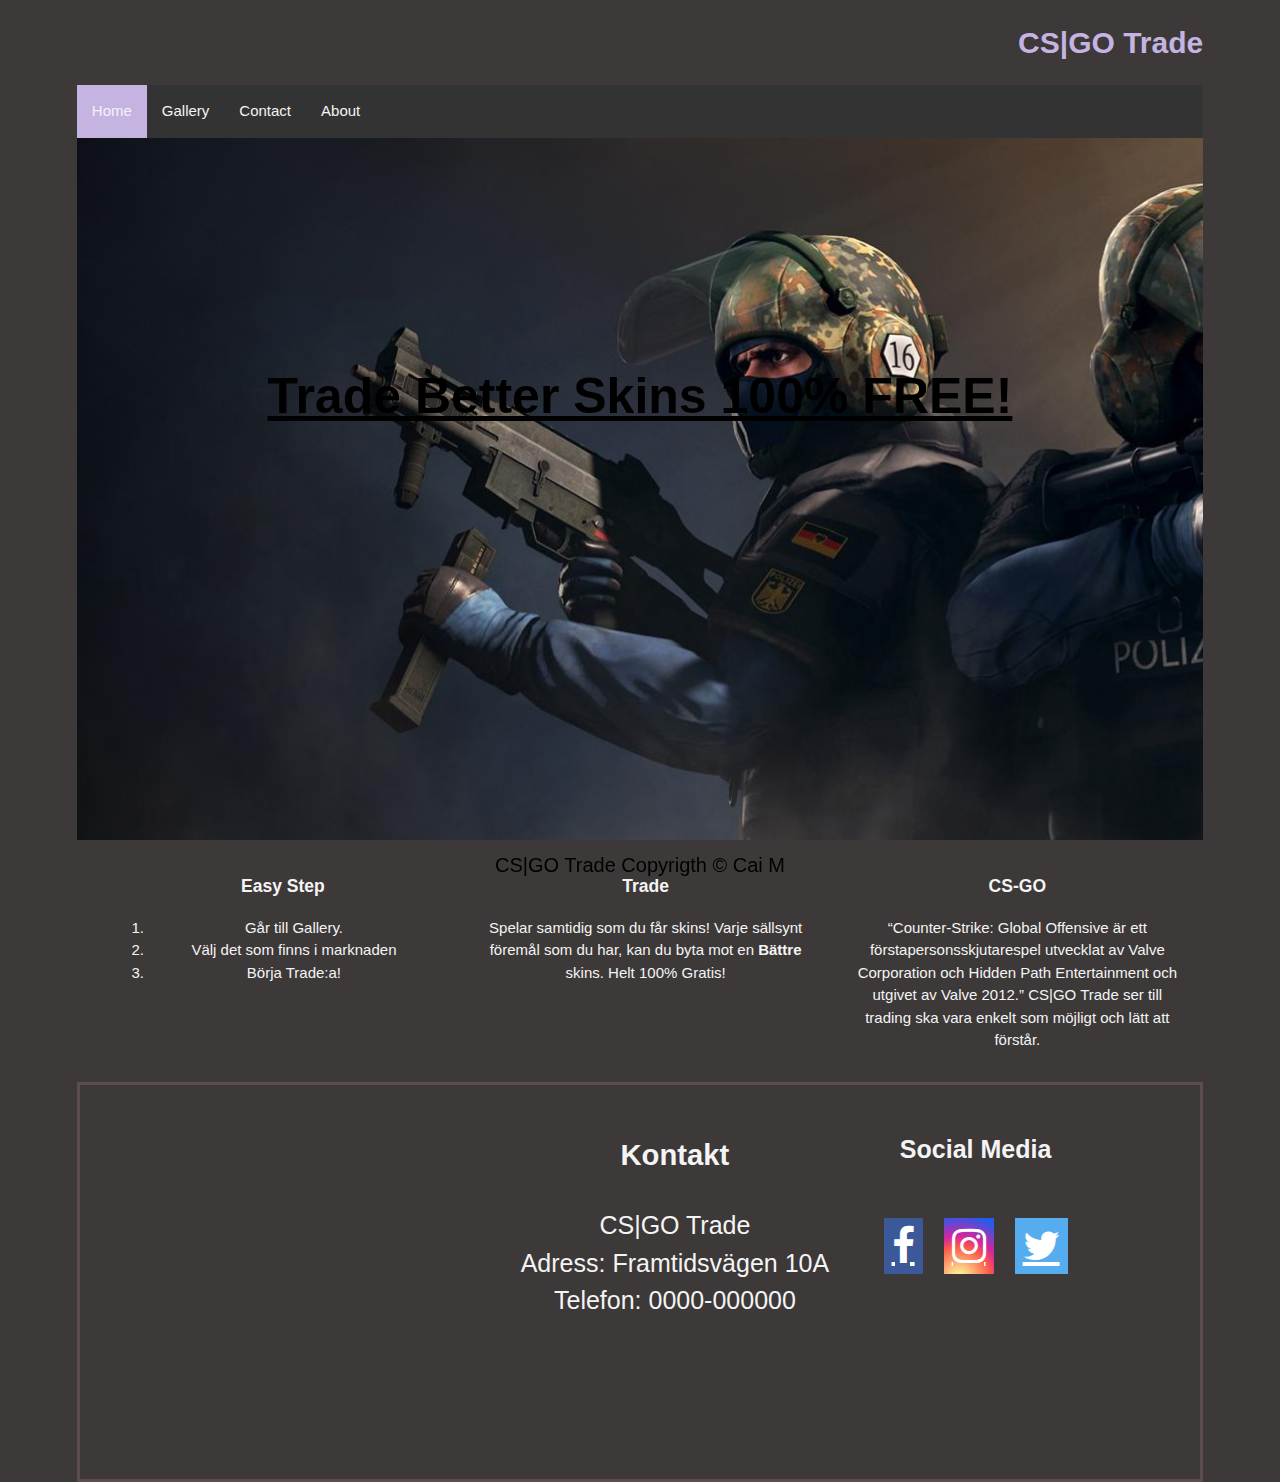
<file: index.html>
<!DOCTYPE html>
<html lang="en">
<head>
  <meta charset="UTF-8">
  <meta name="viewport" content="width=device-width, initial-scale=1.0">
  <meta name="description" content="InlamningsUppgift">
  <meta name="keywords" content ="HTML,CSS">
  <meta name="author" content="Cai M">
  <meta http-equiv="X-UA-Compatible" content="ie=edge">
  <title>CS|GO Trade | Welcome</title>
  <link rel="stylesheet" type="text/css" href="./style/index.css">
  <link rel="stylesheet" href="https://cdnjs.cloudflare.com/ajax/libs/font-awesome/4.7.0/css/font-awesome.min.css">
</head>

<body>
  <div class="container">
    <header>
      <h1>CS|GO Trade</h1>
    <nav id="navbar">
      <ul>
        <li><a class="active" href="index.html">Home</a></li>
        <li><a href="galleri.html">Gallery</a></li>
        <li><a href="contact.html">Contact</a></li>
        <li><a href="about.html">About</a></li>
      </ul>
    </nav>
    </header>

    <main>
      
      <section id="text">
        <div class="container">
          <h2 > <a href="#">Trade Better Skins 100% FREE!</a></h2>
        </div>
      </section>

      <article>
        <div class="art">
          <h3>CS-GO</h3>
          <p><q>Counter-Strike: Global Offensive är ett förstapersonsskjutarespel utvecklat av Valve Corporation och Hidden Path Entertainment och utgivet av Valve 2012.</q> CS|GO Trade ser till trading ska vara enkelt som möjligt och lätt att förstår. </p>
        </div>
      </article>

      <article>
        <div class="art">
          <h3>Trade</h3>
          <p>Spelar samtidig som du får skins! Varje sällsynt föremål som du har, kan du byta mot en <strong>Bättre</strong> skins. Helt 100% Gratis!   </p>
        </div>
      </article>

      <article>
        <div class="art">
          <div class="art-text">
            <h3 class="label1">Easy Step</h3>
            <ol>
              <li><label>
                Går till Gallery.
              </label></li>
              <li><label>
                  Välj det som finns i marknaden
              </label></li>
              <li><label class="label3">
                  Börja Trade:a!
              </label></li>
            </ol>
          </div>
        </div>
      </article>

      <footer id="footer1">
        <div class="fot">
          <div class="social1">
            <h3>Kontakt</h3>
            <p>CS|GO Trade <br> Adress: Framtidsvägen 10A <br> Telefon: 0000-000000</p>
          </div>
          <div class="social2">
            <h3>Social Media</h3>
            <a href="#" class="fa fa-facebook"></a>
            <a href="#" class="fa fa-instagram"></a>
            <a href="#" class="fa fa-twitter"></a>
          </div>
          <iframe src="https://www.google.com/maps/embed?pb=!1m18!1m12!1m3!1d2181.4157663876963!2d14.822678416079142!3d56.85596461383672!2m3!1f0!2f0!3f0!3m2!1i1024!2i768!4f13.1!3m3!1m2!1s0x465723d921867993%3A0x583784e5780716a8!2zRnJhbXRpZHN2w6RnZW4gMTBBLCAzNTIgNTcgVsOkeGrDtg!5e0!3m2!1ssv!2sse!4v1570709538191!5m2!1ssv!2sse" width="600" height="450" style="border:0;" allowfullscreen=""></iframe>
        </div>
        <div class="fot-bottom">
          <p>CS|GO Trade Copyrigth &copy; Cai M</p>
        </div>
      </footer>
      
    </main>
  </div>
</body>
</html>
</file>
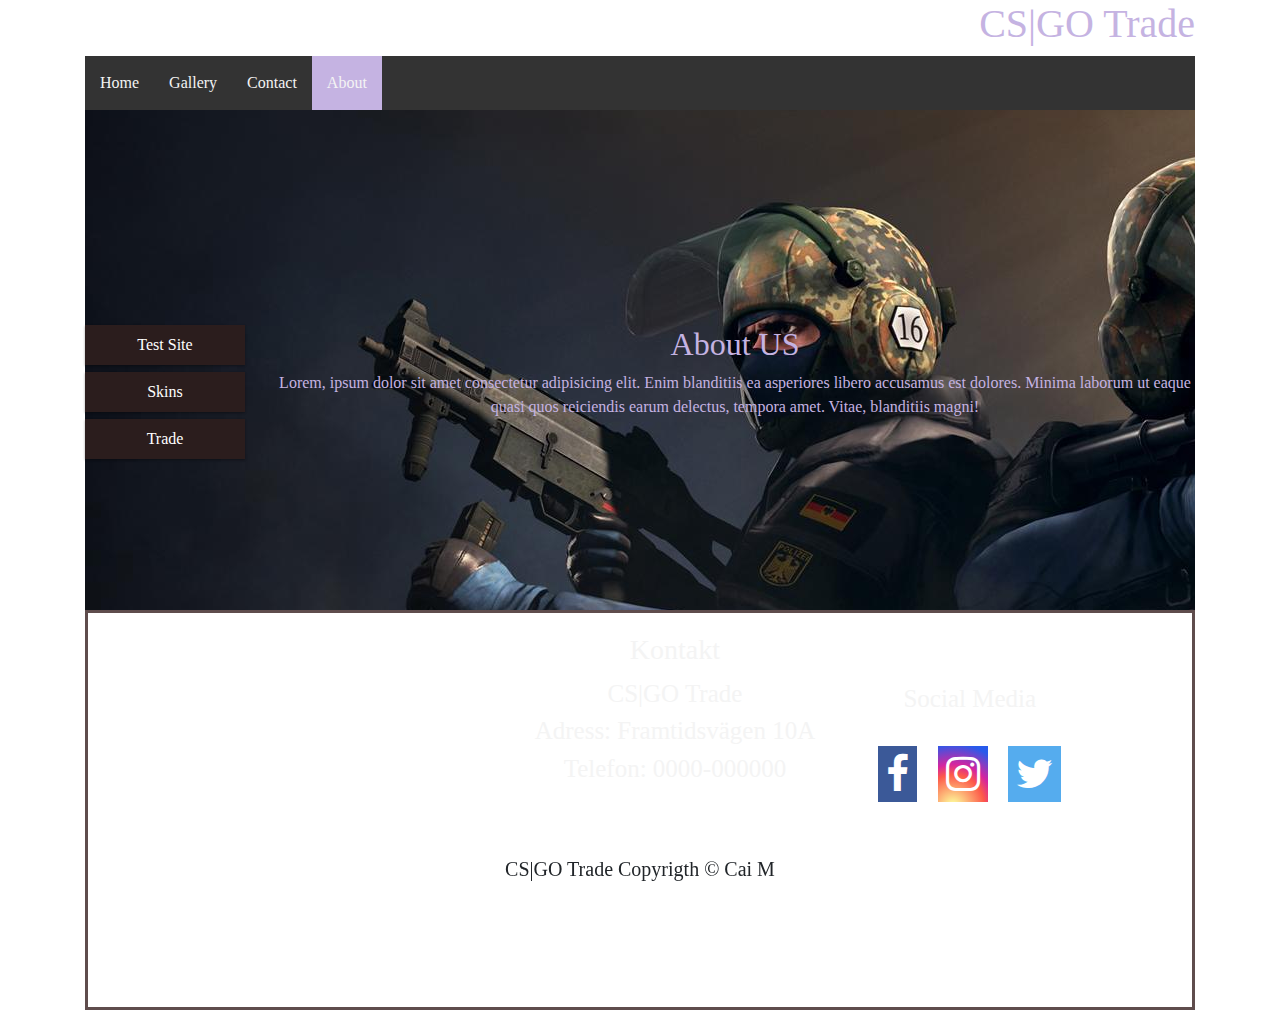
<file: about.html>
<!DOCTYPE html>
<html lang="en">
<head>
  <meta charset="UTF-8">
  <meta name="viewport" content="width=device-width, initial-scale=1.0">
  <meta name="description" content="InlamningsUppgift">
  <meta name="keywords" content ="HTML,CSS">
  <meta name="author" content="Cai M">
  <meta http-equiv="X-UA-Compatible" content="ie=edge">
  <title>CS|GO Trade | Welcome</title>
  <link rel="stylesheet" type="text/css" href="./style/index.css">
  <link rel="stylesheet" type="text/css" href="./style/about.css">
  <link rel="stylesheet" href="https://cdnjs.cloudflare.com/ajax/libs/font-awesome/4.7.0/css/font-awesome.min.css">
  <link rel="stylesheet" href="https://stackpath.bootstrapcdn.com/bootstrap/4.3.1/css/bootstrap.min.css" integrity="sha384-ggOyR0iXCbMQv3Xipma34MD+dH/1fQ784/j6cY/iJTQUOhcWr7x9JvoRxT2MZw1T" crossorigin="anonymous">

</head>
<body>
    <div class="container">
        <header>
          <h1>CS|GO Trade</h1>
        <nav id="navbar">
          <ul>
            <li><a href="index.html">Home</a></li>
            <li><a href="galleri.html">Gallery</a></li>
            <li><a href="contact.html">Contact</a></li>
            <li><a class="active" href="about.html">About</a></li>
          </ul>
        </nav>
        </header>
    
        <main>
          <section id="text">
            <div class="row">
                <div class="col-2 menu">
                  <ul>
                    <li>Test Site</li>
                    <li>Skins</li>
                    <li>Trade</li>
                  </ul>
                </div>
              
                <div class="col-10">
                  <h2>About US</h2>
                  <p>Lorem, ipsum dolor sit amet consectetur adipisicing elit. Enim blanditiis ea asperiores libero accusamus est dolores. Minima laborum ut eaque quasi quos reiciendis earum delectus, tempora amet. Vitae, blanditiis magni!</p>
                </div>
              </div>
          </section>
    
          <footer id="footer1">
            <div class="fot">
              <div class="social1">
                <h3>Kontakt</h3>
                <p>CS|GO Trade <br> Adress: Framtidsvägen 10A <br> Telefon: 0000-000000</p>
              </div>
              <div class="social2">
                <h3>Social Media</h3>
                <a href="#" class="fa fa-facebook"></a>
                <a href="#" class="fa fa-instagram"></a>
                <a href="#" class="fa fa-twitter"></a>
              </div>
              <iframe src="https://www.google.com/maps/embed?pb=!1m18!1m12!1m3!1d2181.4157663876963!2d14.822678416079142!3d56.85596461383672!2m3!1f0!2f0!3f0!3m2!1i1024!2i768!4f13.1!3m3!1m2!1s0x465723d921867993%3A0x583784e5780716a8!2zRnJhbXRpZHN2w6RnZW4gMTBBLCAzNTIgNTcgVsOkeGrDtg!5e0!3m2!1ssv!2sse!4v1570709538191!5m2!1ssv!2sse" width="600" height="450" style="border:0;" allowfullscreen=""></iframe>
            </div>
            <div class="fot-bottom">
              <p>CS|GO Trade Copyrigth &copy; Cai M</p>
            </div>
          </footer>
          
        </main>
      </div>
    
</body>
</html>
</file>
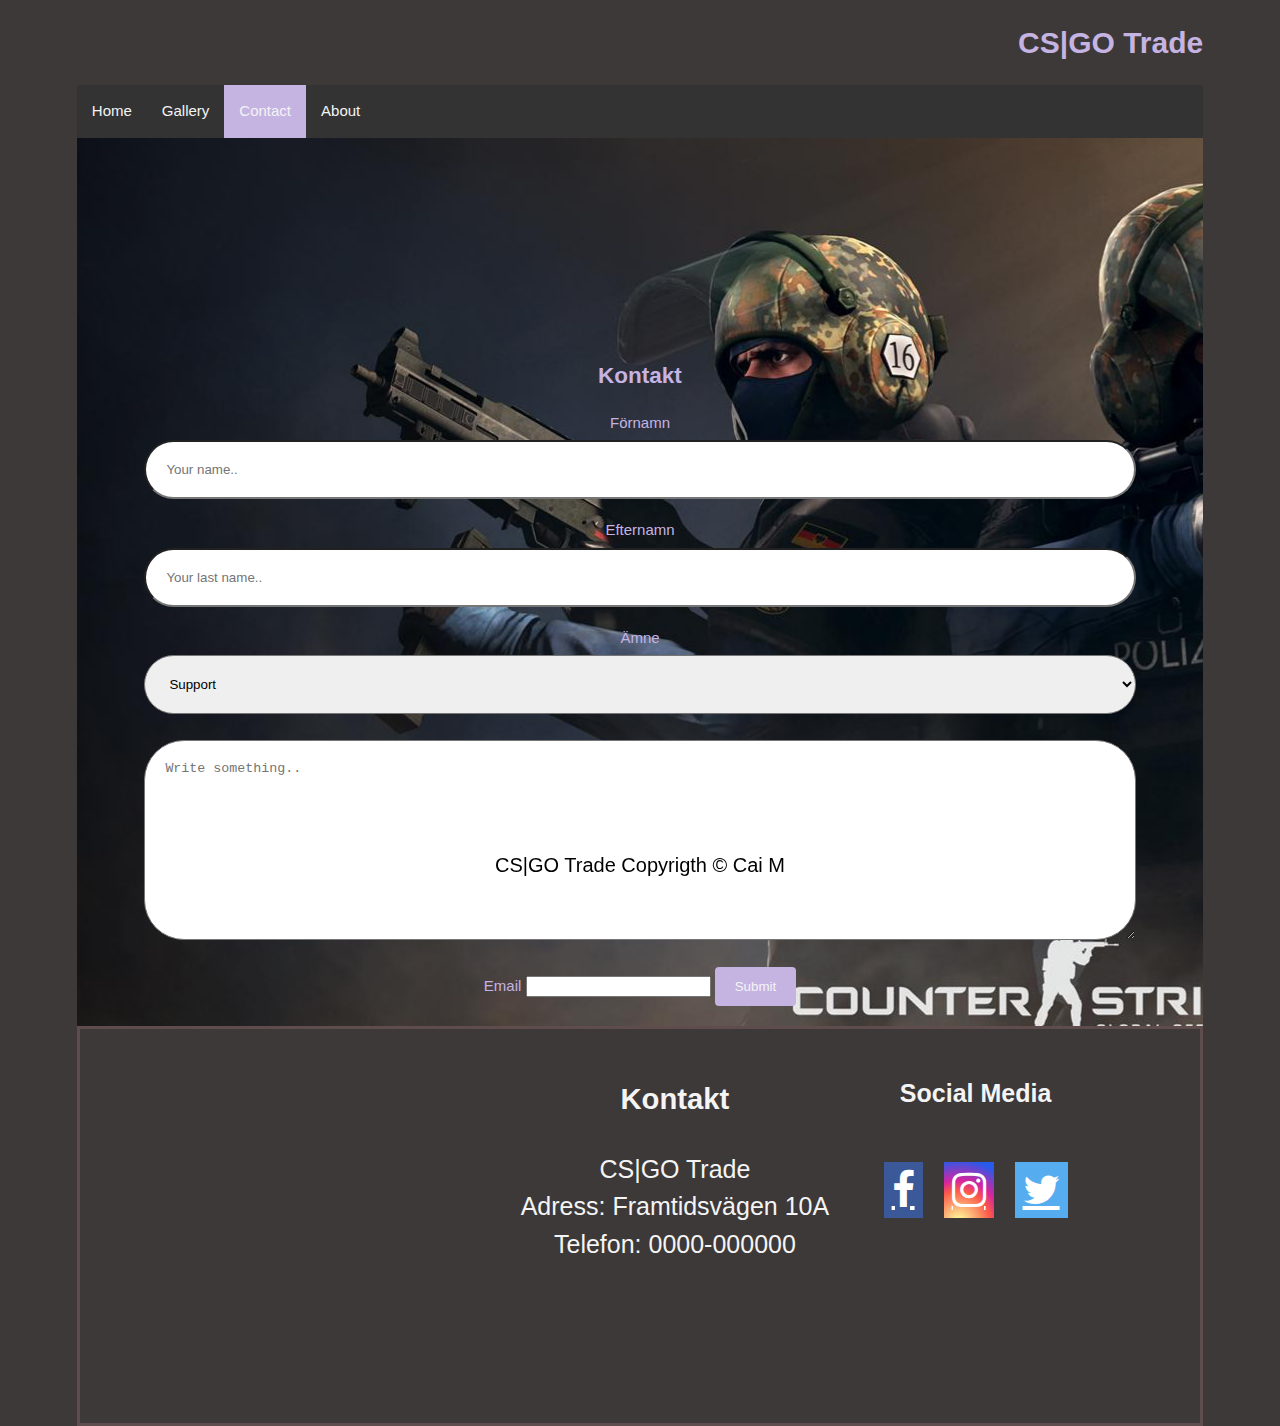
<file: contact.html>
<!DOCTYPE html>
<html lang="en">
<head>
  <meta charset="UTF-8">
  <meta name="viewport" content="width=device-width, initial-scale=1.0">
  <meta name="description" content="InlamningsUppgift">
  <meta name="keywords" content ="HTML,CSS">
  <meta name="author" content="Cai M">
  <meta http-equiv="X-UA-Compatible" content="ie=edge">
  <title>CS|GO Trade | Contact</title>
  <link rel="stylesheet" type="text/css" href="./style/index.css">
  <link rel="stylesheet" type="text/css" href="./style/contact.css">
  <link rel="stylesheet" href="https://cdnjs.cloudflare.com/ajax/libs/font-awesome/4.7.0/css/font-awesome.min.css">
</head>

<body>
    <div class="container">
      <header>
        <h1>CS|GO Trade</h1>
      <nav id="navbar">
        <ul>
          <li><a href="index.html">Home</a></li>
          <li><a href="galleri.html">Gallery</a></li>
          <li><a class="active" href="contact.html">Contact</a></li>
          <li><a href="about.html">About</a></li>
        </ul>
      </nav>
    </header>

    <main>
      <section id="text">
        <div class="container">
        <h2>Kontakt</h2>
          <form action="mailto:email@example.com">

            <label>Förnamn</label>
            <input required="required" type="text" id="fname" name="firstname" placeholder="Your name..">
        
            <label>Efternamn</label>
            <input required="required"  type="text" id="lname" name="lastname" placeholder="Your last name..">
        
            <label>Ämne</label>
            <select name="subject">
              <option value="support">Support</option>
              <option value="question">Question</option>
              <option value="vaq">VAQ</option>
            </select>

            <label for="subject"></label>
            <textarea id="subject" name="subject" placeholder="Write something.." style="height:200px"></textarea>
        
            <label>Email</label>
            <input required="required" type="email" name="email">
            <input type="submit" value="Submit">
        
          </form>
        </div>
      </section>

      <footer id="footer1">
        <div class="fot">
          <div class="social1">
            <h3>Kontakt</h3>
            <p>CS|GO Trade <br> Adress: Framtidsvägen 10A <br> Telefon: 0000-000000</p>
          </div>
          <div class="social2">
            <h3>Social Media</h3>
            <a href="#" class="fa fa-facebook"></a>
            <a href="#" class="fa fa-instagram"></a>
            <a href="#" class="fa fa-twitter"></a>
          </div>
            <iframe src="https://www.google.com/maps/embed?pb=!1m18!1m12!1m3!1d2181.4157663876963!2d14.822678416079142!3d56.85596461383672!2m3!1f0!2f0!3f0!3m2!1i1024!2i768!4f13.1!3m3!1m2!1s0x465723d921867993%3A0x583784e5780716a8!2zRnJhbXRpZHN2w6RnZW4gMTBBLCAzNTIgNTcgVsOkeGrDtg!5e0!3m2!1ssv!2sse!4v1570709538191!5m2!1ssv!2sse" width="600" height="450" style="border:0;" allowfullscreen=""></iframe>
          </div>
          <div class="fot-bottom">
            <p>CS|GO Trade Copyrigth &copy; Cai M</p>
          </div>
        </footer>
      </main>
    </div>
</body>
</html>
</file>
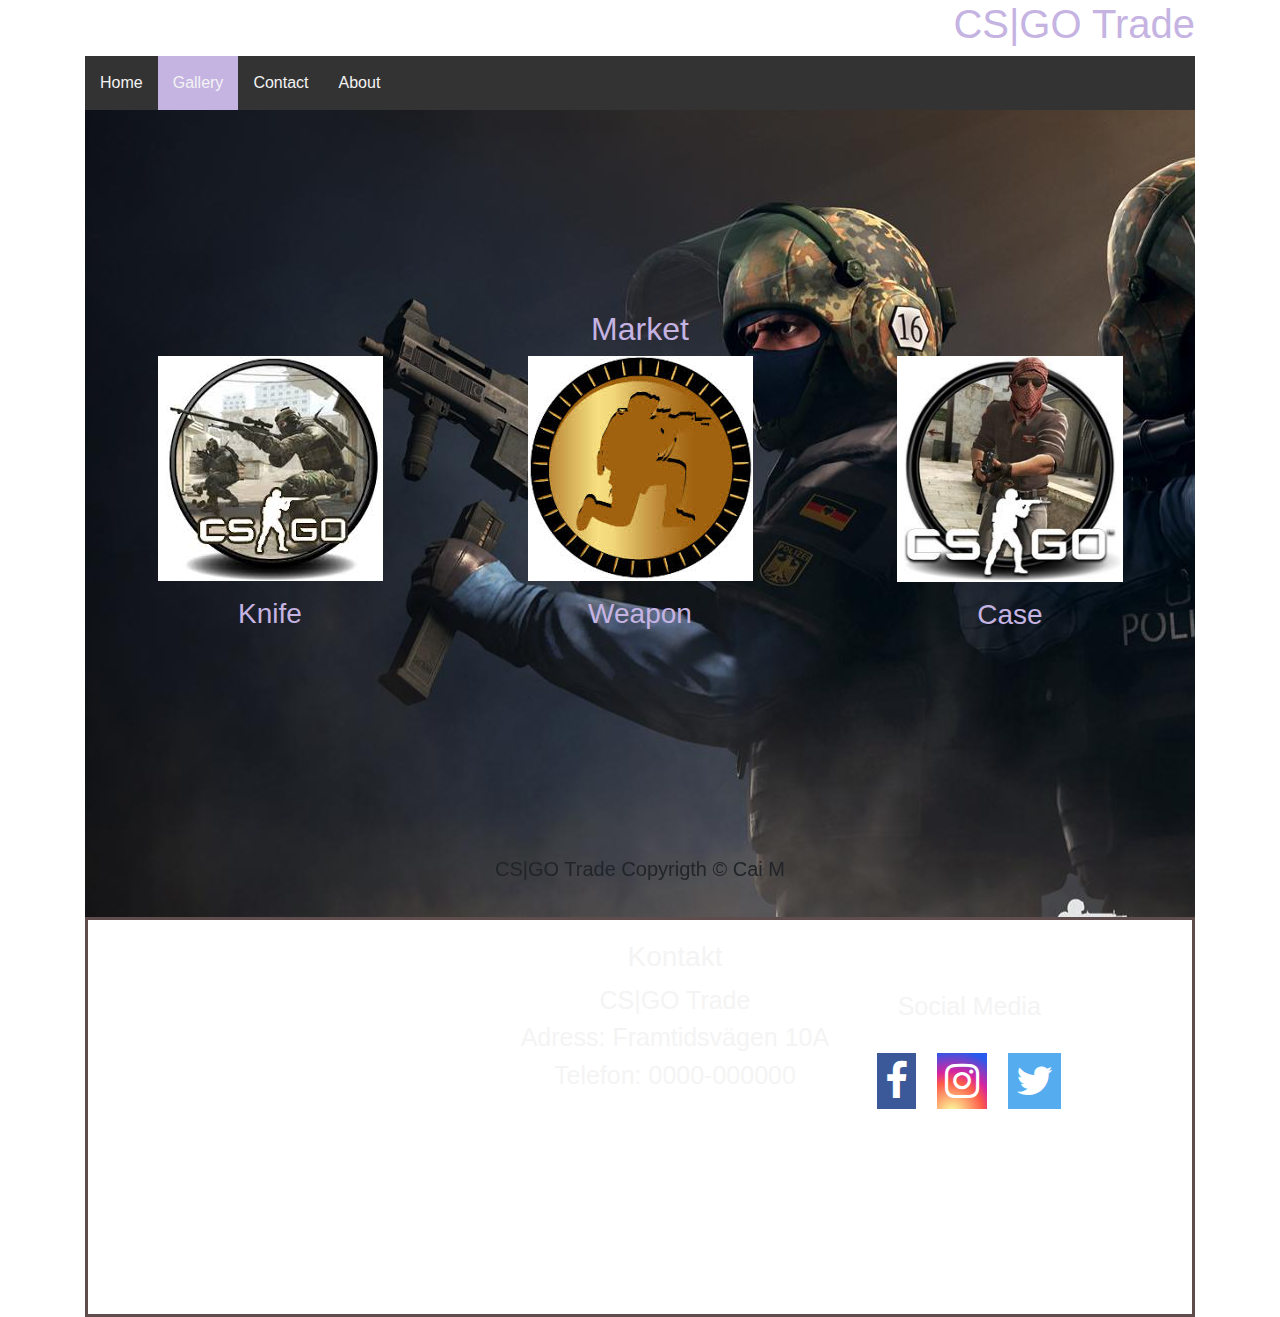
<file: galleri.html>
<!DOCTYPE html>
<html lang="en">
<head>
  <meta charset="UTF-8">
  <meta name="viewport" content="width=device-width, initial-scale=1.0">
  <meta name="description" content="InlamningsUppgift">
  <meta name="keywords" content ="HTML,CSS">
  <meta name="author" content="Cai M">
  <meta http-equiv="X-UA-Compatible" content="ie=edge">
  <title>CS|GO Trade | Welcome</title>
  <link rel="stylesheet" type="text/css" href="./style/index.css">
  <link rel="stylesheet" type="text/css" href="./style/galleri-boostrap.css">
  <link rel="stylesheet" href="https://cdnjs.cloudflare.com/ajax/libs/font-awesome/4.7.0/css/font-awesome.min.css">
  <link rel="stylesheet" href="https://stackpath.bootstrapcdn.com/bootstrap/4.3.1/css/bootstrap.min.css" integrity="sha384-ggOyR0iXCbMQv3Xipma34MD+dH/1fQ784/j6cY/iJTQUOhcWr7x9JvoRxT2MZw1T" crossorigin="anonymous">
</head>

<body>
    <div class="container">
        <header>
          <h1>CS|GO Trade</h1>
        <nav id="navbar">
          <ul>
            <li><a href="index.html">Home</a></li>
            <li><a class="active" href="galleri.html">Gallery</a></li>
            <li><a href="contact.html">Contact</a></li>
            <li><a href="about.html">About</a></li>
          </ul>
        </nav>
        </header>
    
        <main>
          
        <section id="text">
          <div class="container">
            <h2>Market</h2>
            </div>
            <div class="container">
              <div class="row">
                <div class="col-lg-4">
                  <a href="https://skinbay.com/market/730?type=Butterfly%20Knife&cat=Knife">
                  <img src="image/cs1.jpg" alt="trade-knife"></a>
                    <h3 class="text-g mt-3">Knife</h3>
                </div>
                <div class="col-xl-4">
                    <a href="https://skinbay.com/market/730?type=AWP&cat=Rifle">
                  <img src="image/cs2.jpg" alt="trade-weapon"></a>
                    <h3 class="text-g mt-3">Weapon</h3>
                </div>
                <div class="col-md-4">
                  <a href="https://skinbay.com/market/730?item=Chroma%203%20Case%20Key&cat=Key">
                  <img src="image/cs3.jpeg" alt="trade-cases" height="226" width="226"></a>
                    <h3 class="text-g mt-3">Case</h3>
                </div>
              </div>
            </div>
          </section>

          <footer id="footer1">
            <div class="fot">
              <div class="social1">
                <h3>Kontakt</h3>
                <p>CS|GO Trade <br> Adress: Framtidsvägen 10A <br> Telefon: 0000-000000</p>
              </div>
              <div class="social2">
                <h3>Social Media</h3>
                <a href="#" class="fa fa-facebook"></a>
                <a href="#" class="fa fa-instagram"></a>
                <a href="#" class="fa fa-twitter"></a>
              </div>
              <iframe src="https://www.google.com/maps/embed?pb=!1m18!1m12!1m3!1d2181.4157663876963!2d14.822678416079142!3d56.85596461383672!2m3!1f0!2f0!3f0!3m2!1i1024!2i768!4f13.1!3m3!1m2!1s0x465723d921867993%3A0x583784e5780716a8!2zRnJhbXRpZHN2w6RnZW4gMTBBLCAzNTIgNTcgVsOkeGrDtg!5e0!3m2!1ssv!2sse!4v1570709538191!5m2!1ssv!2sse" width="600" height="450" style="border:0;" allowfullscreen=""></iframe>
            </div>
            <div class="fot-bottom">
              <p>CS|GO Trade Copyrigth &copy; Cai M</p>
            </div>
          </footer>
          
        </main>
      </div>
</body>
</html>
</file>
<file: style/index.css>
body {
    font-family: Arial, Helvetica, sans-serif;
    font-size: 15px;
    line-height: 1.5;
    margin:0;
    background-color:#3d3939;
    
}


/* Main */
.container {
    width:88%;
    margin:auto;
    overflow:hidden;
}

ul{
    margin:0;
    padding:0;

}

/* Header */

header {
    width: 100%;
    color: #c5b3e2;
    text-align: right;
}

header ul {
    list-style-type: none;
    margin: 0;
    padding: 0;
    overflow: hidden;
    background-color:#333;
}

#navbar li {
    float: left;
}

#navbar li>a {
    display:block;
    color:#f4f4f4;
    text-align: center;
    padding: 15px 15px;
    text-decoration: none;
}

li a:hover {
    background-color:black;
}

li a.active {
    background-color: #c5b3e2;
}

/* Section */

#text {
    min-height: 500px;
    background:url("../image/csgo.jpg") no-repeat 0 -40px;
    width: 100%;
    text-align: center;
    
}

#text {
    padding-top:18%;
}

#text h2>a {
    font-size: 50px;
    transition: 2s;
}



#text h2>a:link {
    color:black;
}

#text h2>a:visited {
    color:black;
}

#text h2>a:active {
    color:#c5b3e2;
}

#text h2>a:hover {
    color:#c5b3e2;
}


/* Article */
article {
    width:33%;
    float: right;
}

.art {
    color: #f4f4f4;
    padding: 15px 20px;
    text-decoration:none;
    text-align: center;
    
}


.label1 {
    padding-left:18px;
}

.label3 {
    padding-right:0px;
    
}

/* Footer */

#footer1 {
    float:left;
    width: 99.99%;
    box-sizing: border-box;
}


iframe {
    height: 350px;
    width: 350px;
    position: absolute;
    left: 7%;
    bottom: 33.33%;
    top: 25px;
    width: 30%;
}

#footer1 {
    border: rgb(95, 77, 77) solid 3px;
    height: 400px;
    overflow: hidden;
    position: relative;
}



#footer1 .fot-bottom {
    position: fixed;
    left: 0;
    bottom: 0;
    width: 100%;
    text-align: center;
    transition: 2s;
    font-size: 20px;
}

.fot-bottom:hover {
    color:#c5b3e2;
}


.social1  {
    padding-top: 20px ;
    margin-left: 70px;
    text-align: center;
    font-size:25px;
    color: #f4f4f4;
}

.social2 {
    position: absolute;
    bottom: 50%;
    right: 11.11%;
    font-size: 18px;
}

.social2>a {
    font-size: 40px;
    padding: 8px;
    margin: 8px;
    
}

.social2 h3 {
    color: #f4f4f4;
    text-align: center;
    font-size: 25px;
    padding-bottom: 16px;
}

.fa:hover {
    opacity: 0.7;
}

.fa-facebook {
    background: #3B5998;
    color: white;
}

.fa-twitter {
    background: #55ACEE;
    color: white;
}

.fa-instagram {
    color: white;
    background: radial-gradient(circle at 30% 107%, #fdf497 0%, #fdf497 5%, #fd5949 45%, #d6249f 60%, #285AEB 90%);
}

/* Media */

@media only screen and (max-width:600px) {
    #navbar li , header, footer, article {
        float:none;
        text-align: center;
        width: 100%;

    }
   
}

@media only screen and (max-width:600px) {
    .art, .art>h3 {
        width: 100%;
        text-align: center;
        float:none;
        box-sizing: border-box;
    }
}

@media only screen and (max-width:600px) {
    .art-text {
        float:none;
    }
}

@media only screen and (max-width:600px) {
    iframe {
        height: 45%;
        width: 45%;
        float:none;
        padding-top:20px;
        }
}

@media only screen and (max-width:600px) {
     .fot h3{
        font-size: 15px;
        text-align: center;
        padding-left: 130px;
        padding-top:0px;
        position: relative;

    }
}

@media only screen and (max-width:600px) {
    .social1 p {
        text-align: center;
        padding-left:140px;
        font-size: 15px;
    }
}

@media only screen and (max-width:600px) {
    .social2 , .social2>h3 {
        font-size:15px;
        position: absolute;
        bottom: 50px;
        right: 10px;
        font-size: 18px;
        
    }
}

/* @media (min-width: 768px) and (max-width: 1024px) {
    .text, .art {
        float:none;
        width: 100%;
    }

}

@media (min-width: 768px) and (max-width: 1024px) {
    .art-text {
        float:none;
        padding-left:200px;
    } 
}


@media (min-width: 768px) and (max-width: 1024px) {
    .footer {
        float:none;
    }
}

@media (min-width: 768px) and (max-width: 1024px) {
    .social2 {
        bottom: 10px;
        right: 10px;
        padding-bottom: 28%;
    }    
}

@media (min-width: 768px) and (max-width: 1024px) {
    .social1 {
        font-size:17px;
        padding-top:37px;
        padding-right: 17px;
    }
} */
</file>
<file: style/about.css>
* {
    box-sizing: border-box;
    margin:0;
    padding:0;
    font-family: Georgia, 'Times New Roman', Times, serif;
}

section {
    color:#c5b3e2;
}

.menu ul {
    list-style-type: none;
    margin: 0;
    padding: 0;
  }
  
  .menu li {
    padding: 8px;
    margin-bottom: 7px;
    background-color: #2b1d1d;
    color: #ffffff;
    box-shadow: 0 1px 3px rgba(0,0,0,0.12), 0 1px 2px rgba(0,0,0,0.24);
  }
  
  .menu li:hover {
    background-color: #c5b3e2;
  }

.row::after {
    content: "";
    clear: both;
    display: table;
  }
  
  [class*="col-"] {
    float: left;
    padding: 15px;
  }
  
  .col-1 {width: 8.33%;}
  .col-2 {width: 16.66%;}
  .col-3 {width: 25%;}
  .col-4 {width: 33.33%;}
  .col-5 {width: 41.66%;}
  .col-6 {width: 50%;}
  .col-7 {width: 58.33%;}
  .col-8 {width: 66.66%;}
  .col-9 {width: 75%;}
  .col-10 {width: 83.33%;}
  .col-11 {width: 91.66%;}
  .col-12 {width: 100%;}
</file>
<file: style/contact.css>
body {
    font-family: Arial, Helvetica, sans-serif;
    color:#c5b3e2;
}

* {
    box-sizing: border-box;
}

.fot-bottom {
  color:black;
}

form {
    padding-bottom:10px;
    margin-bottom: 10px;
}

input[type=text], select, textarea {
  width: 100%;
  padding: 20px;
  border-radius: 40px;
  box-sizing: border-box;
  margin-top: 6px;
  margin-bottom: 20px;
  
  resize: vertical;
}

input[type=submit] {
  background-color: #c5b3e2;
  color: #f4f4f4;
  padding: 12px 20px;
  border: none;
  border-radius: 4px;
  cursor: pointer;
}
</file>
<file: style/galleri-boostrap.css>
section  {
    color:#c5b3e2;
    padding-bottom: 25%;
}
</file>
